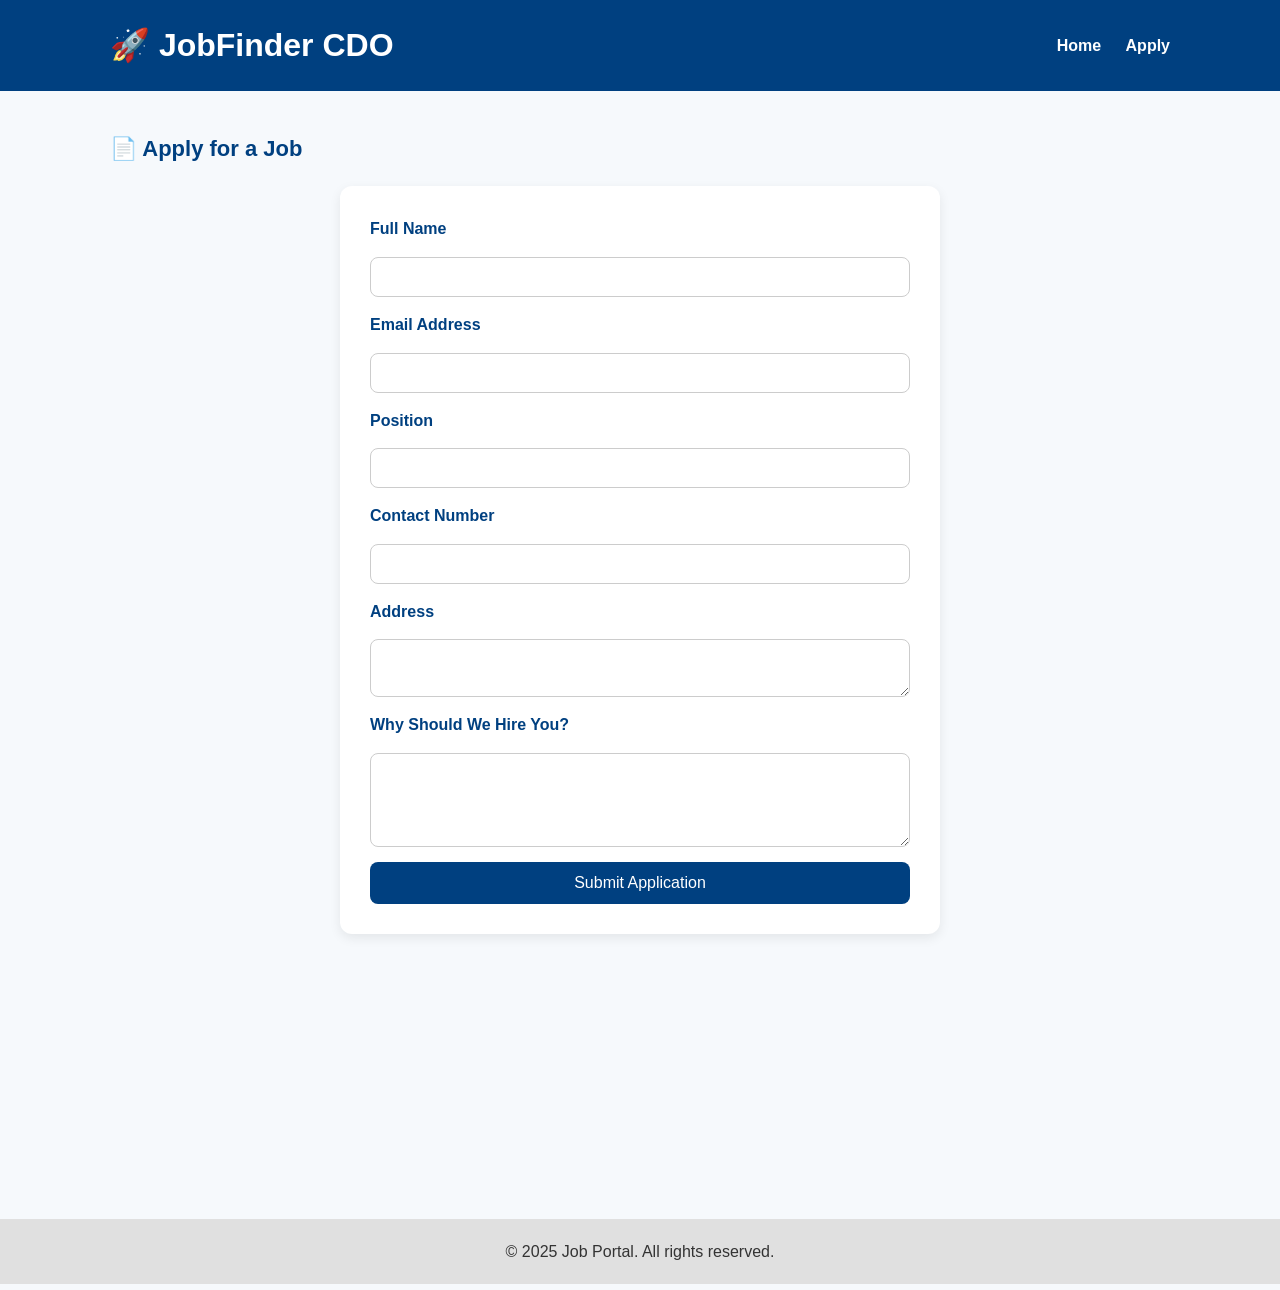
<file: apply.html>
<!DOCTYPE html>
<html lang="en">
<head>
  <meta charset="UTF-8" />
  <meta name="viewport" content="width=device-width, initial-scale=1.0"/>
  <title>Apply Now | JobFinder</title>
  <link rel="stylesheet" href="style.css" />
</head>
<body>
  <header>
    <div class="container">
      <h1>🚀 JobFinder CDO</h1>
      <nav>
        <a href="index.html">Home</a>
        <a href="apply.html">Apply</a>
      </nav>
    </div>
  </header>

  <main class="container">
    <h2 class="section-title">📄 Apply for a Job</h2>
    <form id="application-form" class="form-box">
      <label for="name">Full Name</label>
      <input type="text" id="name" name="name" required />

      <label for="email">Email Address</label>
      <input type="email" id="email" name="email" required />

      <label for="position">Position</label>
      <input type="text" id="position" name="position" required />

      <label for="contact">Contact Number</label>
      <input type="tel" id="contact" name="contact" required />

      <label for="address">Address</label>
      <textarea id="address" name="address" rows="2" required></textarea>

      <label for="description">Why Should We Hire You?</label>
      <textarea id="description" name="description" rows="4" required></textarea>

      <button type="submit">Submit Application</button>
      <div id="confirmation-message" class="hidden">✅ Your application has been submitted. Thank you!</div>
    </form>
  </main>
<br><br>
<br><br>
<br><br>
<br><br>
  <footer>
    <p>&copy; 2025 Job Portal. All rights reserved.</p>
  </footer>

  <script>
    const params = new URLSearchParams(window.location.search);
    const job = params.get("position");
    if (job) {
      document.getElementById("position").value = job;
    }

    const form = document.getElementById("application-form");
    const message = document.getElementById("confirmation-message");

    form.addEventListener("submit", function(e) {
      e.preventDefault();
      message.classList.remove("hidden");
      form.reset();
      message.scrollIntoView({ behavior: "smooth" });
    });
  </script>
</body>
</html>
</file>
<file: style.css>
* {
    box-sizing: border-box;
    margin: 0;
    padding: 0;
  }
  
  body {
    font-family: 'Segoe UI', sans-serif;
    background: #f6f9fc;
    color: #333;
    line-height: 1.6;
  }
  
  header {
    background: #004080;
    color: #fff;
    padding: 20px 0;
  }
  
  header .container {
    max-width: 1100px;
    margin: auto;
    padding: 0 20px;
    display: flex;
    justify-content: space-between;
    align-items: center;
  }
  
  nav a {
    color: white;
    margin-left: 20px;
    text-decoration: none;
    font-weight: bold;
  }
  
  nav a:hover {
    text-decoration: underline;
  }
  
  /* Hero Section */
  .hero {
    background: #e0ecff;
    padding: 40px 20px;
    text-align: center;
  }
  
  .hero h2 {
    font-size: 32px;
    color: #004080;
  }
  
  .hero p {
    font-size: 18px;
    margin-top: 10px;
  }
  
  /* Main Container */
  .container {
    max-width: 1100px;
    margin: 30px auto;
    padding: 0 20px;
  }
  
  .section-title {
    font-size: 22px;
    color: #004080;
    margin-bottom: 20px;
    margin-top: 40px;
  }
  
  /* Job Cards */
  .job-grid {
    display: grid;
    gap: 20px;
    grid-template-columns: repeat(auto-fit, minmax(260px, 1fr));
  }
  
  .job-card {
    background: #fff;
    padding: 20px;
    border-radius: 12px;
    box-shadow: 0 4px 8px rgba(0,0,0,0.05);
    text-decoration: none;
    color: inherit;
    transition: 0.3s ease;
  }
  
  .job-card:hover {
    transform: translateY(-5px);
    box-shadow: 0 8px 20px rgba(0,0,0,0.1);
  }
  
  .job-card h4 {
    color: #004080;
    margin-bottom: 8px;
  }
  
  /* Form Styling */
  form.form-box {
    background: #fff;
    padding: 30px;
    border-radius: 12px;
    box-shadow: 0 4px 12px rgba(0,0,0,0.08);
    display: flex;
    flex-direction: column;
    gap: 15px;
    max-width: 600px;
    margin: 0 auto 40px;
  }
  
  form label {
    font-weight: bold;
    color: #004080;
  }
  
  form input,
  form textarea {
    padding: 10px;
    border-radius: 8px;
    border: 1px solid #ccc;
    font-size: 16px;
  }
  
  form textarea {
    resize: vertical;
  }
  
  form button {
    padding: 12px;
    background-color: #004080;
    color: white;
    border: none;
    border-radius: 8px;
    font-size: 16px;
    cursor: pointer;
    transition: background 0.3s ease;
  }
  
  form button:hover {
    background-color: #003366;
  }
  
  /* Confirmation message */
  #confirmation-message {
    margin-top: 20px;
    background-color: #d4edda;
    color: #155724;
    padding: 15px;
    border-left: 5px solid #28a745;
    border-radius: 8px;
  }
  
  .hidden {
    display: none;
  }
  
  /* Footer */
  footer {
    text-align: center;
    padding: 20px;
    background: #e0e0e0;
    margin-top: 40px;
  }
</file>
